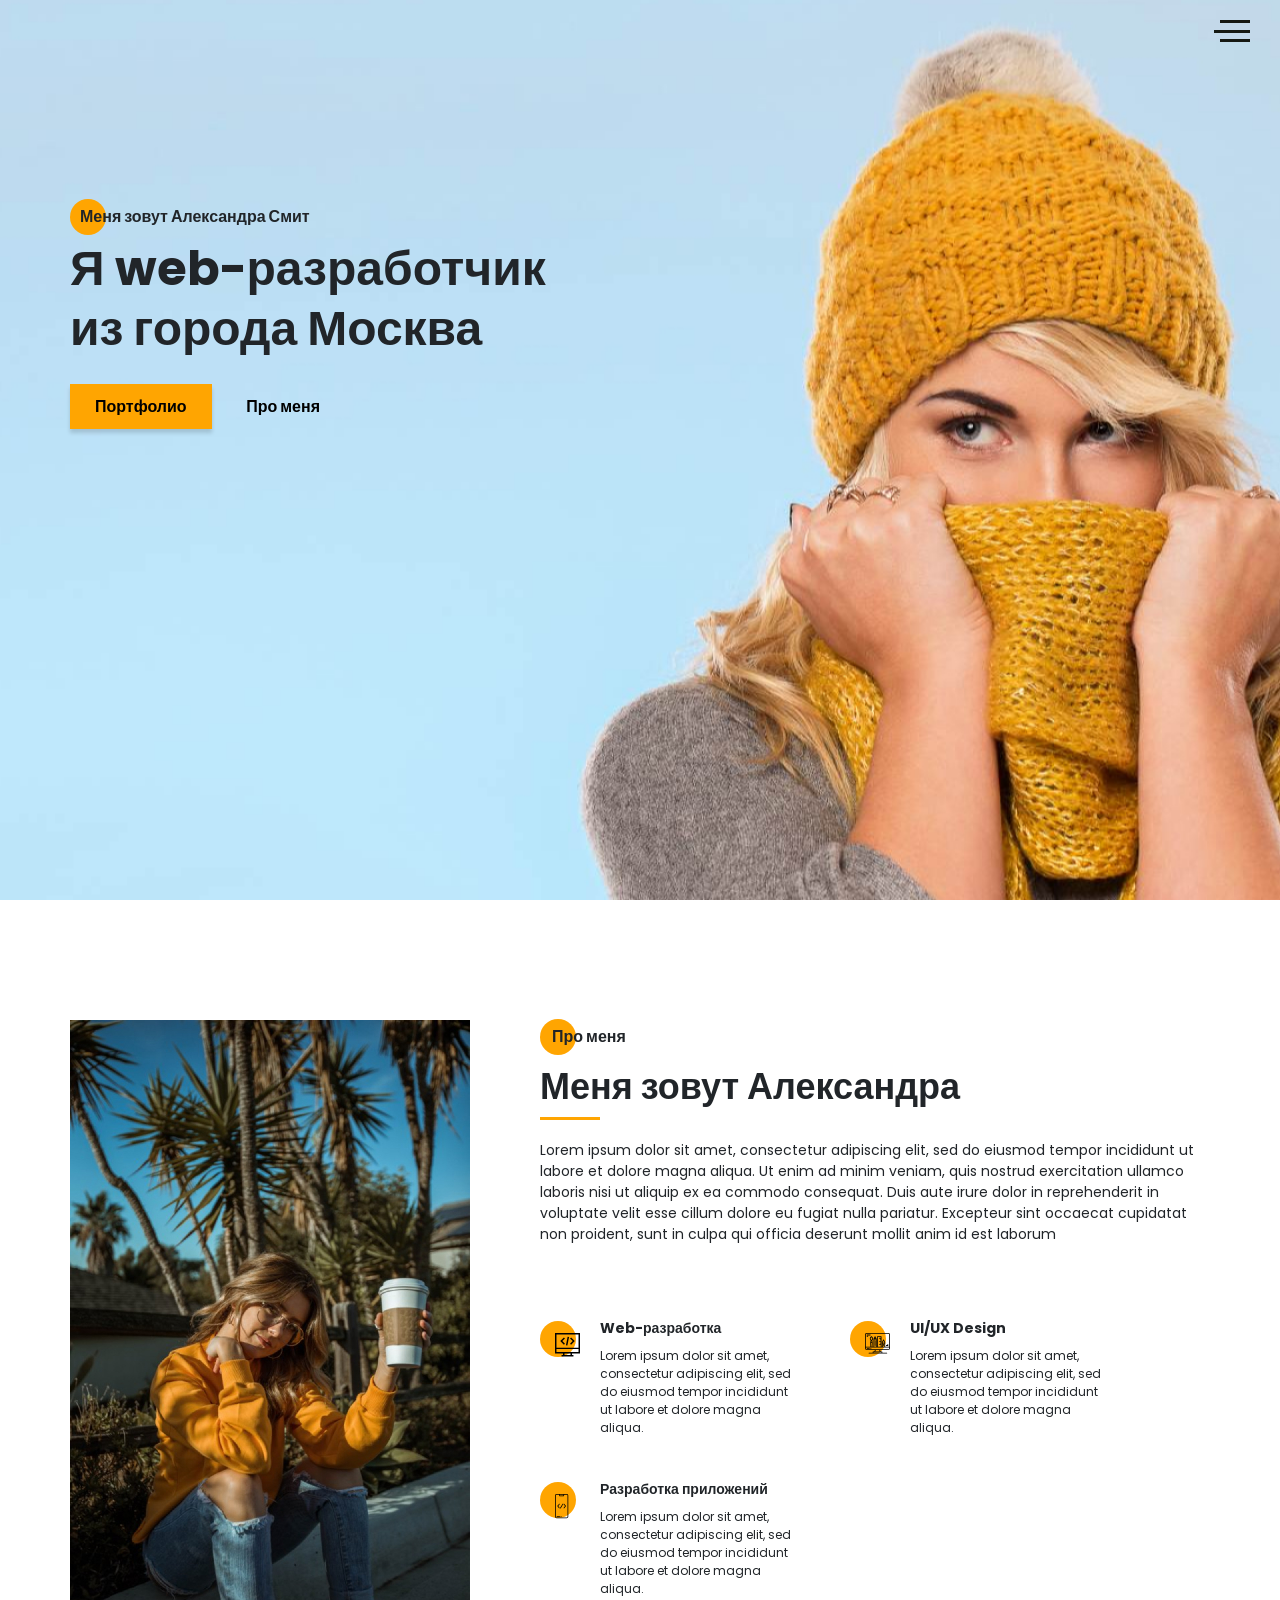
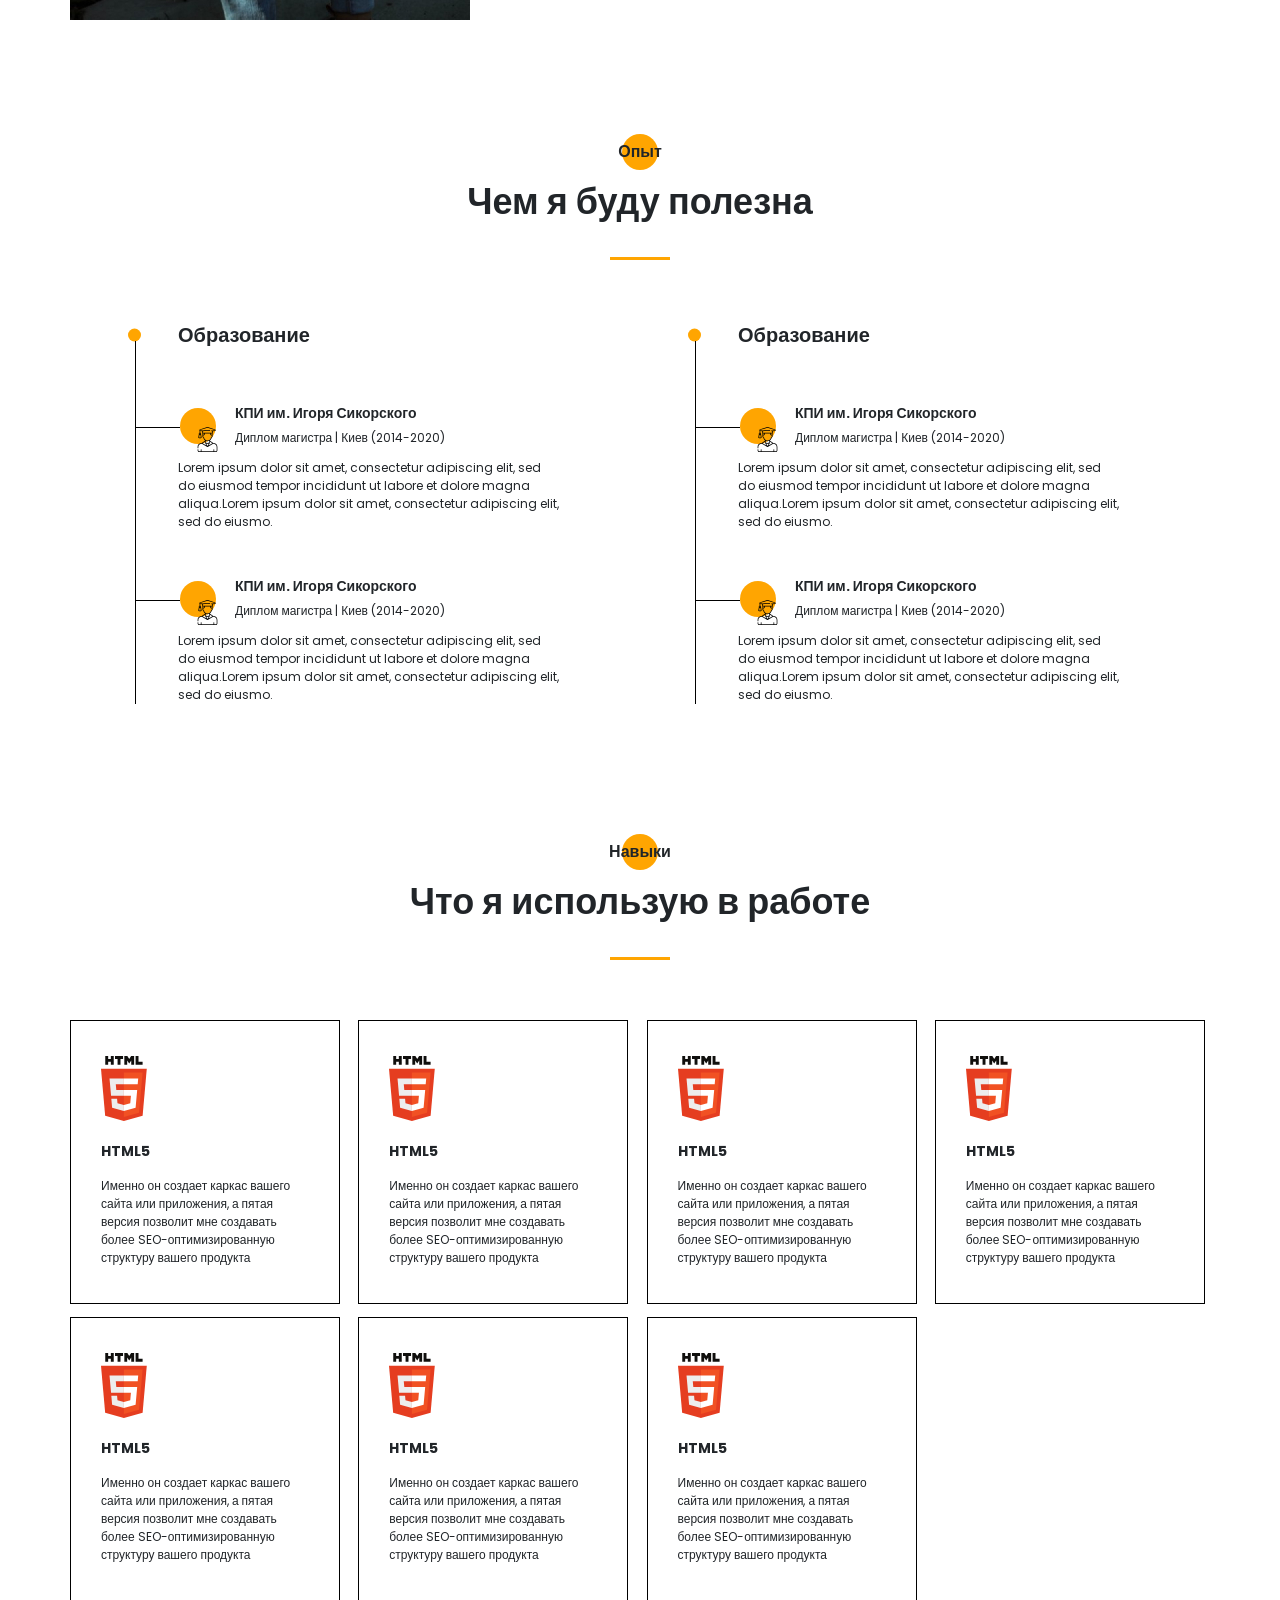
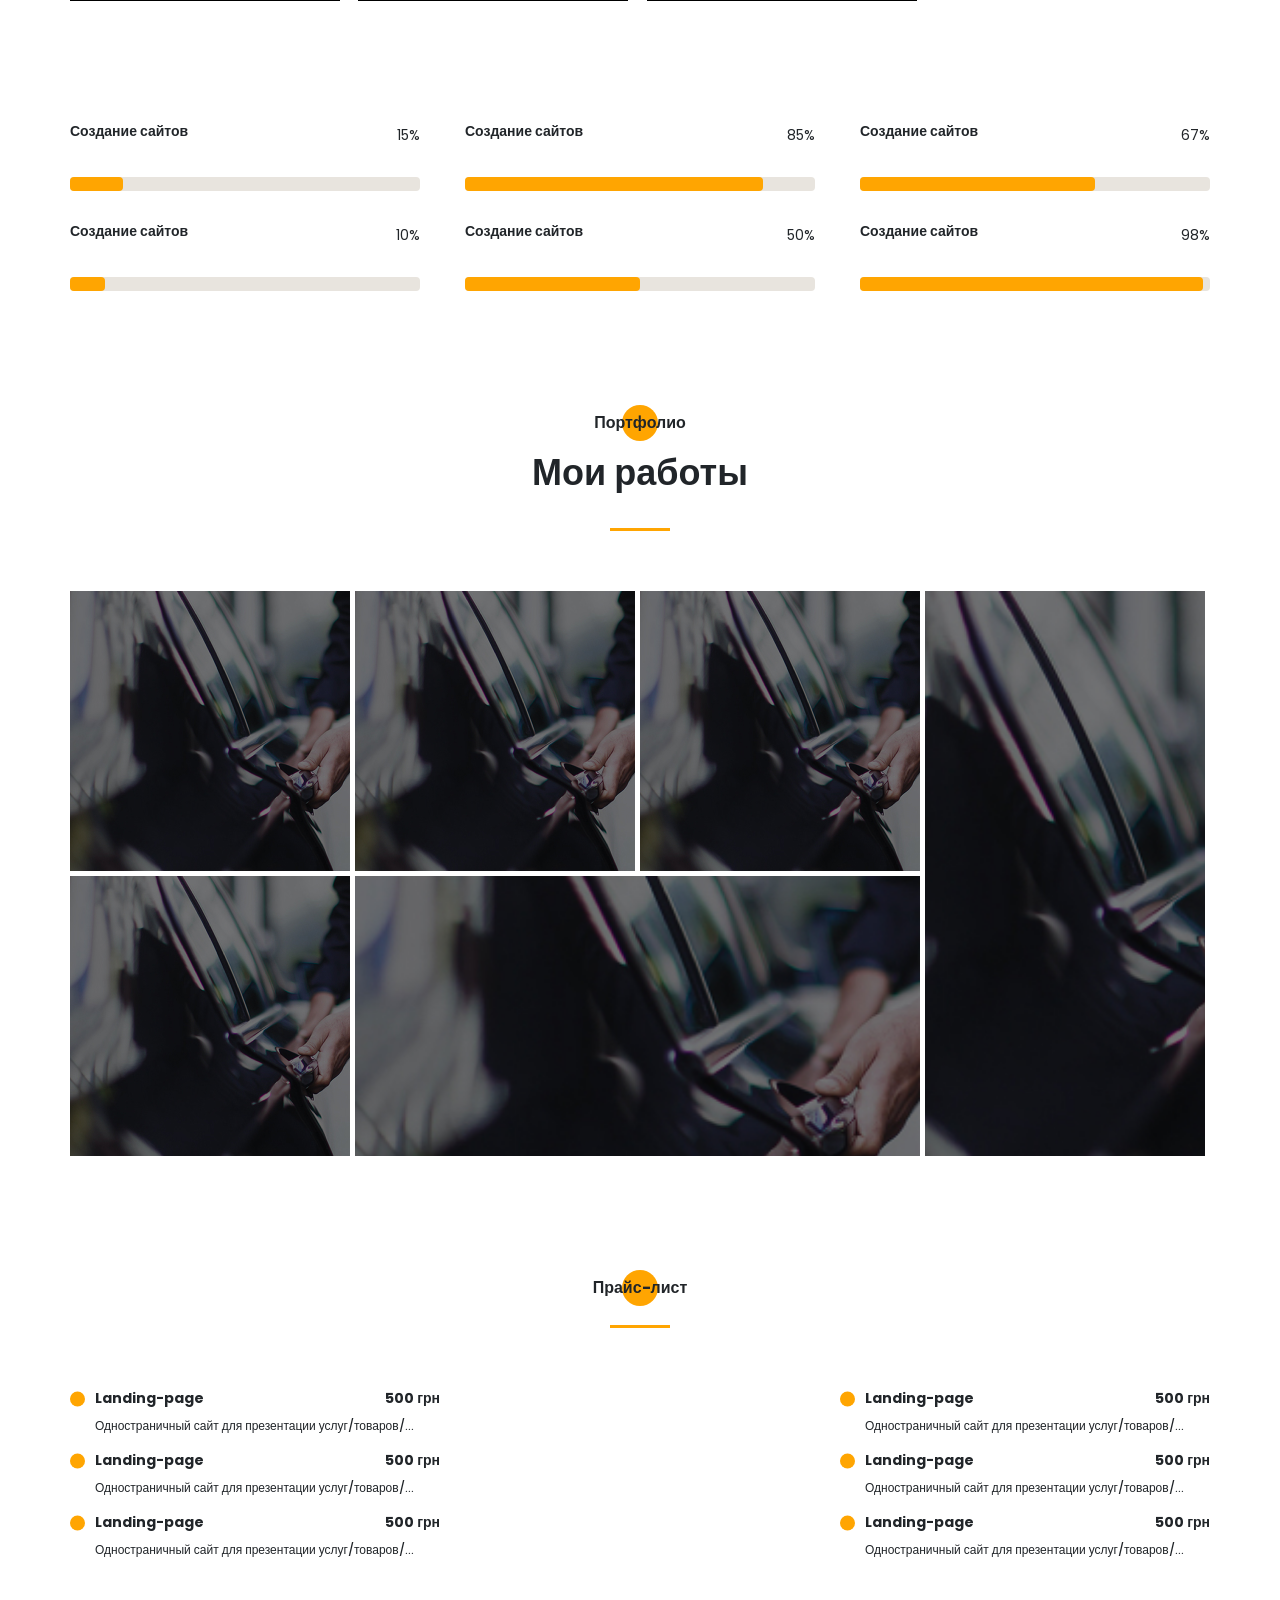
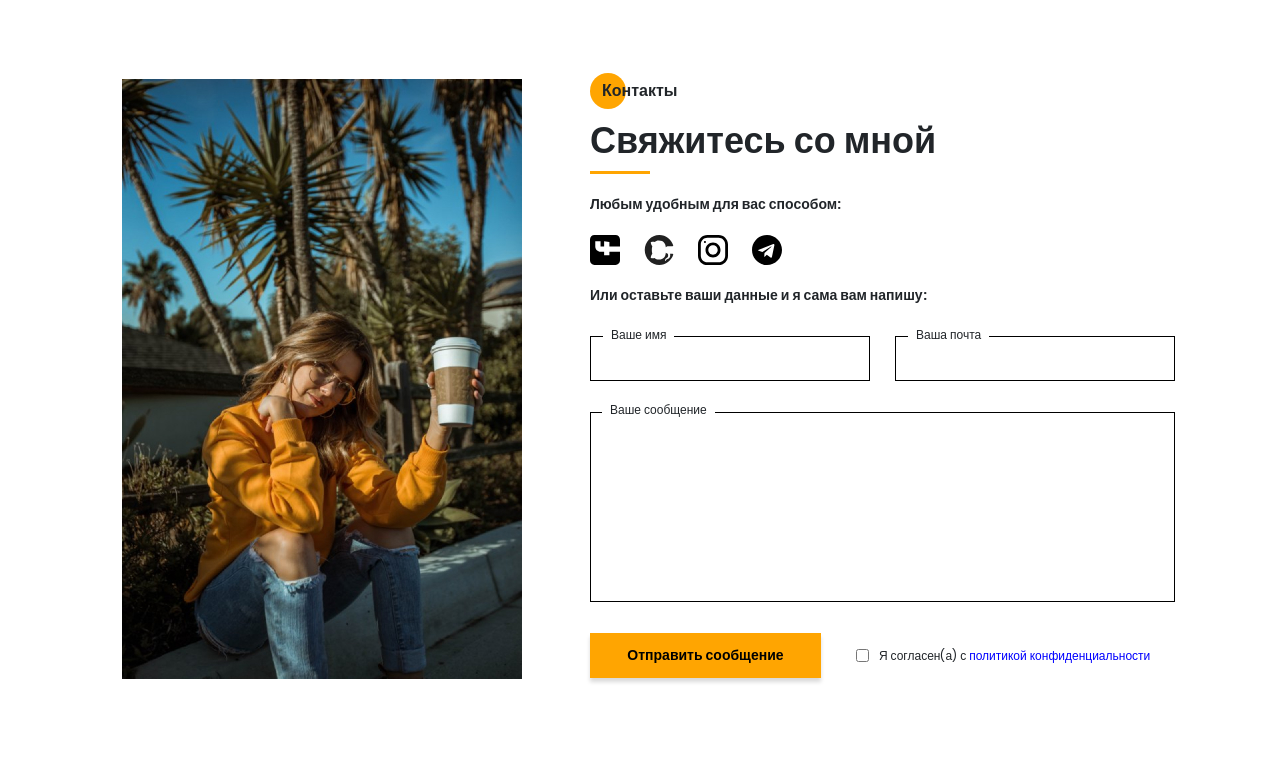
<file: src/index.html>
<!DOCTYPE html>
<html lang="ru">

<head>
  <meta charset="UTF-8">
  <meta name="viewport" content="width=device-width, initial-scale=1.0">
  <meta http-equiv="X-UA-Compatible" content="ie=edge">
  <title>Portfolio</title>
  <meta name="title" content="Мое портфолио">
  <meta name="description" content="Здесь вы сможете ознакомиться с моими работами и узнать больше обо мне">

  <!-- Open Graph / Facebook -->
  <meta property="og:type" content="website">
  <meta property="og:url" content="https://metatags.io/">
  <meta property="og:title" content="Мое портфолио">
  <meta property="og:description" content="Здесь вы сможете ознакомиться с моими работами и узнать больше обо мне">
  <meta property="og:image"
    content="https://metatags.io/assets/meta-tags-16a33a6a8531e519cc0936fbba0ad904e52d35f34a46c97a2c9f6f7dd7d336f2.png">

  <!-- Twitter -->
  <meta property="twitter:card" content="summary_large_image">
  <meta property="twitter:url" content="https://metatags.io/">
  <meta property="twitter:title" content="Мое портфолио">
  <meta property="twitter:description" content="Здесь вы сможете ознакомиться с моими работами и узнать больше обо мне">
  <meta property="twitter:image"
    content="https://metatags.io/assets/meta-tags-16a33a6a8531e519cc0936fbba0ad904e52d35f34a46c97a2c9f6f7dd7d336f2.png">

  <!-- Favicon  -->
  <link rel="apple-touch-icon" sizes="57x57" href="icons/favicon//apple-icon-57x57.png">
  <link rel="apple-touch-icon" sizes="60x60" href="icons/favicon//apple-icon-60x60.png">
  <link rel="apple-touch-icon" sizes="72x72" href="icons/favicon//apple-icon-72x72.png">
  <link rel="apple-touch-icon" sizes="76x76" href="icons/favicon//apple-icon-76x76.png">
  <link rel="apple-touch-icon" sizes="114x114" href="icons/favicon//apple-icon-114x114.png">
  <link rel="apple-touch-icon" sizes="120x120" href="icons/favicon//apple-icon-120x120.png">
  <link rel="apple-touch-icon" sizes="144x144" href="icons/favicon//apple-icon-144x144.png">
  <link rel="apple-touch-icon" sizes="152x152" href="icons/favicon//apple-icon-152x152.png">
  <link rel="apple-touch-icon" sizes="180x180" href="icons/favicon//apple-icon-180x180.png">
  <link rel="icon" type="image/png" sizes="192x192" href="icons/favicon//android-icon-192x192.png">
  <link rel="icon" type="image/png" sizes="32x32" href="icons/favicon//favicon-32x32.png">
  <link rel="icon" type="image/png" sizes="96x96" href="icons/favicon//favicon-96x96.png">
  <link rel="icon" type="image/png" sizes="16x16" href="icons/favicon//favicon-16x16.png">
  <link rel="manifest" href="icons/favicon//manifest.json">
  <meta name="msapplication-TileColor" content="#ffffff">
  <meta name="msapplication-TileImage" content="icons/favicon//ms-icon-144x144.png">
  <meta name="theme-color" content="#ffffff">

  <link rel="stylesheet" href="css/style.min.css">
</head>

<body>
  <!-- sidepanel -->
  <aside class="sidepanel">
    <a href="#!" class="sidepanel__link">
      <img src="./icons/social/facebook.svg" alt="facebook">
    </a>
    <a href="#!" class="sidepanel__link">
      <img src="./icons/social/instagram.svg" alt="instagram">
      </a>
    <a href="#!" class="sidepanel__link">
      <img src="icons/social/github.svg" alt="github">
    </a>
    <div class="sidepanel__divider"></div>
    <div class="sidepanel__text"><span>Социальные сети</span></div>
  </aside>
  <!-- ./sidepanel -->
  <!-- menu -->
  <div class="menu">
    <div class="menu__block">
      <div class="menu__close">
        <svg width="29" height="30" viewbox="0 0 29 30" fill="none" xmlns="http://www.w3.org/2000/svg">
          <path d="M17.1568 14.5231L28.4489 3.23075C29.1837 2.49623 29.1837 1.30861 28.4489 0.574085C27.7144 -0.160437 26.5267 -0.160437 25.7922 0.574085L14.4998 11.8665L3.20781 0.574085C2.47295 -0.160437 1.28567 -0.160437 0.551149 0.574085C-0.183716 1.30861 -0.183716 2.49623 0.551149 3.23075L11.8432 14.5231L0.551149 25.8155C-0.183716 26.55 -0.183716 27.7376 0.551149 28.4721C0.917206 28.8385 1.39852 29.0226 1.87948 29.0226C2.36045 29.0226 2.84141 28.8385 3.20781 28.4721L14.4998 17.1798L25.7922 28.4721C26.1586 28.8385 26.6396 29.0226 27.1205 29.0226C27.6015 29.0226 28.0825 28.8385 28.4489 28.4721C29.1837 27.7376 29.1837 26.55 28.4489 25.8155L17.1568 14.5231Z" fill="black"/>
        </svg>          
      </div>
      <nav>
        <ul class="menu__list">
          <li class="menu__link"><a href="#!">ПРО МЕНЯ</a></li>
          <li class="menu__link"><a href="#!">МОЙ ОПЫТ</a></li>
          <li class="menu__link"><a href="#!">МОИ НАВЫКИ</a></li>
          <li class="menu__link"><a href="#!">МОИ РАБОТЫ</a></li>
          <li class="menu__link"><a href="#!">ПРАЙС-ЛИСТ</a></li>
          <li class="menu__link"><a href="#!">КОНТАКТЫ</a></li>
        </ul>
      </nav>
      <div class="menu__social">
        <a href="#">
          <svg width="20" height="19" viewbox="0 0 20 19" fill="none" xmlns="http://www.w3.org/2000/svg">
            <path d="M10 0C4.475 0 0 4.36167 0 9.74107C0 14.0457 2.865 17.6962 6.8375 18.9832C7.3375 19.0749 7.52083 18.7734 7.52083 18.5148C7.52083 18.2835 7.5125 17.6706 7.50833 16.8585C4.72667 17.4459 4.14 15.5517 4.14 15.5517C3.685 14.4274 3.0275 14.1267 3.0275 14.1267C2.12167 13.5228 3.0975 13.5352 3.0975 13.5352C4.10167 13.603 4.62917 14.5389 4.62917 14.5389C5.52083 16.0283 6.97 15.5979 7.54167 15.3493C7.63167 14.719 7.88917 14.2903 8.175 14.0466C5.95417 13.8029 3.62 12.9652 3.62 9.23304C3.62 8.16988 4.0075 7.30085 4.64917 6.61934C4.53667 6.37317 4.19917 5.3827 4.73667 4.04116C4.73667 4.04116 5.57417 3.78012 7.48667 5.03988C8.28667 4.82345 9.13667 4.71606 9.98667 4.7111C10.8367 4.71606 11.6867 4.82345 12.4867 5.03988C14.3867 3.78012 15.2242 4.04116 15.2242 4.04116C15.7617 5.3827 15.4242 6.37317 15.3242 6.61934C15.9617 7.30085 16.3492 8.16988 16.3492 9.23304C16.3492 12.9752 14.0117 13.7987 11.7867 14.0383C12.1367 14.3307 12.4617 14.928 12.4617 15.8408C12.4617 17.1444 12.4492 18.1918 12.4492 18.5082C12.4492 18.7635 12.6242 19.0683 13.1367 18.9708C17.1375 17.692 20 14.0391 20 9.74107C20 4.36167 15.5225 0 10 0Z" fill="#212121"/>
          </svg>          
        </a>
        <a href="#">
          <svg width="20" height="20" viewbox="0 0 20 20" fill="none" xmlns="http://www.w3.org/2000/svg">
            <path d="M13.7495 0L6.24951 0C2.79826 0 -0.000488281 2.79875 -0.000488281 6.25L-0.000488281 13.75C-0.000488281 17.2013 2.79826 20 6.24951 20L13.7495 20C17.2008 20 19.9995 17.2013 19.9995 13.75L19.9995 6.25C19.9995 2.79875 17.2008 0 13.7495 0ZM18.1245 13.75C18.1245 16.1625 16.162 18.125 13.7495 18.125L6.24951 18.125C3.83701 18.125 1.87451 16.1625 1.87451 13.75L1.87451 6.25C1.87451 3.8375 3.83701 1.875 6.24951 1.875L13.7495 1.875C16.162 1.875 18.1245 3.8375 18.1245 6.25L18.1245 13.75Z" fill="black"/>
            <path d="M9.99951 5C7.23826 5 4.99951 7.23875 4.99951 10C4.99951 12.7613 7.23826 15 9.99951 15C12.7608 15 14.9995 12.7613 14.9995 10C14.9995 7.23875 12.7608 5 9.99951 5ZM9.99951 13.125C8.27701 13.125 6.87451 11.7225 6.87451 10C6.87451 8.27625 8.27701 6.875 9.99951 6.875C11.722 6.875 13.1245 8.27625 13.1245 10C13.1245 11.7225 11.722 13.125 9.99951 13.125Z" fill="black"/>
            <path d="M15.3745 5.29123C15.7425 5.29123 16.0408 4.99295 16.0408 4.62499C16.0408 4.25703 15.7425 3.95874 15.3745 3.95874C15.0065 3.95874 14.7083 4.25703 14.7083 4.62499C14.7083 4.99295 15.0065 5.29123 15.3745 5.29123Z" fill="black"/>
          </svg>        
        </a>
        <a href="#">
          <svg width="20" height="20" viewbox="0 0 20 20" fill="none" xmlns="http://www.w3.org/2000/svg">
            <path d="M17.0698 0L2.9292 0C1.3139 0 -0.000488281 1.31439 -0.000488281 2.92969L-0.000488281 17.0703C-0.000488281 18.6856 1.3139 20 2.9292 20L8.82764 20L8.82764 12.9297L6.48389 12.9297L6.48389 9.41406L8.82764 9.41406L8.82764 7.03125C8.82764 5.09262 10.4046 3.51563 12.3433 3.51563L15.8979 3.51563L15.8979 7.03125L12.3433 7.03125L12.3433 9.41406L15.8979 9.41406L15.312 12.9297L12.3433 12.9297L12.3433 20L17.0698 20C18.6851 20 19.9995 18.6856 19.9995 17.0703L19.9995 2.92969C19.9995 1.31439 18.6851 0 17.0698 0Z" fill="black"/>
          </svg>            
        </a>
      </div>
    </div> 
    <div class="menu__overlay"></div> 
  </div>
  <!-- ./menu -->
  <!-- promo -->
  <section class="promo">
    <!-- hamburger -->
    <div class="hamburger">
      <span></span>
      <span class="long"></span>
      <span></span>  
    </div>
    <!-- ./hamburger -->
    <div class="container">
      <div class="title title--fz16 promo__subtitle">Меня зовут Александра Смит</div>
      <h1 class="title title--fz48 promo__title">Я web-разработчик
        из города Москва</h1>
      <div class="promo__btns">
        <a href="#!" class="promo__link btn">Портфолио</a>
        <a href="#!" class="promo__link">Про меня</a>
      </div>
    </div>
  </section>
  <!-- ./promo -->
  <!-- about -->
  <section class="about">
    <div class="container">
      <div class="about__wrapper">
        <img src="./img/main_photo.jpg" alt="photo" class="about__photo">
        <div class="about__description">
          <h2 class="title title--fz16 about__title">Про меня</h2>
          <div class="title title--fz36 about__subtitle">Меня зовут Александра</div>
          <div class="divider"></div>
          <p class="about__text">Lorem ipsum dolor sit amet, consectetur adipiscing elit, sed do eiusmod tempor incididunt ut labore et dolore magna aliqua. Ut enim ad minim veniam, quis nostrud exercitation ullamco laboris nisi ut aliquip ex ea commodo consequat. Duis aute irure dolor in reprehenderit in voluptate velit esse cillum dolore eu fugiat nulla pariatur. Excepteur sint occaecat cupidatat non proident, sunt in culpa qui officia deserunt mollit anim id est laborum</p>
        </div>
        <div class="about__skills">
          <div class="about__skills-item">
            <div class="about__skills-circle">
              <img src="./icons/about_me/web_development.svg" alt="Web-разработка">
            </div>
            <div>
              <h3 class="title title--fz14">Web-разработка</h3>
              <p class="about__skills-text">Lorem ipsum dolor sit amet, consectetur adipiscing elit, sed do eiusmod tempor incididunt ut labore et dolore magna aliqua.</p>
            </div>
          </div>
          <div class="about__skills-item">
            <div class="about__skills-circle">
              <img src="./icons/about_me/design.svg" alt="UI/UX Design">
            </div>
            <div>
              <h3 class="title title--fz14">UI/UX Design</h3>
              <p class="about__skills-text">Lorem ipsum dolor sit amet, consectetur adipiscing elit, sed do eiusmod tempor incididunt ut labore et dolore magna aliqua.</p>
            </div>
          </div>
          <div class="about__skills-item">
            <div class="about__skills-circle">
              <img src="./icons/about_me/mobile_dev.svg" alt="Разработка приложений">
            </div>
            <div>
              <h3 class="title title--fz14">Разработка приложений</h3>
              <p class="about__skills-text">Lorem ipsum dolor sit amet, consectetur adipiscing elit, sed do eiusmod tempor incididunt ut labore et dolore magna aliqua.</p>
            </div>
          </div>
        </div>
      </div>
    </div>   
  </section>
  <!-- ./about -->
  <!-- resume -->
  <section class="resume">
    <div class="container">
      <h2 class="title title--fz16 resume__title">Опыт</h2>
      <div class="title title--fz36 resume__subtitle">Чем я буду полезна</div>
      <div class="divider"></div>
    <div class="resume__wrapper">
      <div class="resume__column">
        <h3 class="title title--fz20 resume__column-title">Образование</h3>
        <ul>
          <li>
            <div class="resume__item">
              <div class="resume__item-head">
                <div class="resume__item-icon">
                  <img src="./icons/experience/university.svg" alt="university">
                </div>
                <h4 class="title title--fz14">КПИ им. Игоря Сикорского</h4>
                <div class="resume__item-location">Диплом магистра | Киев (2014-2020)</div>
              </div> 
              <div class="resume__item-body">Lorem ipsum dolor sit amet, consectetur adipiscing elit, sed do eiusmod tempor incididunt ut labore et dolore magna aliqua.Lorem ipsum dolor sit amet, consectetur adipiscing elit, sed do eiusmo. </div>
            </div>
          </li>
          <li>
            <div class="resume__item">
              <div class="resume__item-head">
                <div class="resume__item-icon">
                  <img src="./icons/experience/university.svg" alt="university">
                </div>
                <h4 class="title title--fz14">КПИ им. Игоря Сикорского</h4>
                <div class="resume__item-location">Диплом магистра | Киев (2014-2020)</div>
              </div> 
              <div class="resume__item-body">Lorem ipsum dolor sit amet, consectetur adipiscing elit, sed do eiusmod tempor incididunt ut labore et dolore magna aliqua.Lorem ipsum dolor sit amet, consectetur adipiscing elit, sed do eiusmo. </div>
            </div>
          </li>
        </ul>
      </div>
      <div class="resume__column">
        <h3 class="title title--fz20 resume__column-title">Образование</h3>
        <ul>
          <li>
            <div class="resume__item">
              <div class="resume__item-head">
                <div class="resume__item-icon">
                  <img src="./icons/experience/university.svg" alt="university">
                </div>
                <h4 class="title title--fz14">КПИ им. Игоря Сикорского</h4>
                <div class="resume__item-location">Диплом магистра | Киев (2014-2020)</div>
              </div> 
              <div class="resume__item-body">Lorem ipsum dolor sit amet, consectetur adipiscing elit, sed do eiusmod tempor incididunt ut labore et dolore magna aliqua.Lorem ipsum dolor sit amet, consectetur adipiscing elit, sed do eiusmo. </div>
            </div>
          </li>
          <li>
            <div class="resume__item">
              <div class="resume__item-head">
                <div class="resume__item-icon">
                  <img src="./icons/experience/university.svg" alt="university">
                </div>
                <h4 class="title title--fz14">КПИ им. Игоря Сикорского</h4>
                <div class="resume__item-location">Диплом магистра | Киев (2014-2020)</div>
              </div> 
              <div class="resume__item-body">Lorem ipsum dolor sit amet, consectetur adipiscing elit, sed do eiusmod tempor incididunt ut labore et dolore magna aliqua.Lorem ipsum dolor sit amet, consectetur adipiscing elit, sed do eiusmo. </div>
            </div>
          </li>
        </ul>
      </div>
    </div>
    </div>
  </section>
  <!-- ./resume -->
  <!-- skill -->
  <section class="skill">
    <div class="container">
      <h2 class="title title--fz16 skill__title">Навыки</h2>
      <div class="title title--fz36 skill__subtitle">Что я использую в работе</div>
      <div class="divider"></div>
      <!-- skill__items -->
      <div class="skill__items">
        <div class="skill-item">
          <div class="skill-item__img">
            <img src="./icons/skills/html5.svg" alt="html5">
          </div>
          <h4 class="title title-fz14 skill-item__title">HTML5</h4>
          <p class="skill-item__text">Именно он создает каркас вашего сайта или приложения, а пятая версия позволит мне создавать более SEO-оптимизированную структуру вашего продукта</p>
        </div>
        <div class="skill-item">
          <div class="skill-item__img">
            <img src="./icons/skills/html5.svg" alt="html5">
          </div>
          <h4 class="title title-fz14 skill-item__title">HTML5</h4>
          <p class="skill-item__text">Именно он создает каркас вашего сайта или приложения, а пятая версия позволит мне создавать более SEO-оптимизированную структуру вашего продукта</p>
        </div>
        <div class="skill-item">
          <div class="skill-item__img">
            <img src="./icons/skills/html5.svg" alt="html5">
          </div>
          <h4 class="title title-fz14 skill-item__title">HTML5</h4>
          <p class="skill-item__text">Именно он создает каркас вашего сайта или приложения, а пятая версия позволит мне создавать более SEO-оптимизированную структуру вашего продукта</p>
        </div>
        <div class="skill-item">
          <div class="skill-item__img">
            <img src="./icons/skills/html5.svg" alt="html5">
          </div>
          <h4 class="title title-fz14 skill-item__title">HTML5</h4>
          <p class="skill-item__text">Именно он создает каркас вашего сайта или приложения, а пятая версия позволит мне создавать более SEO-оптимизированную структуру вашего продукта</p>
        </div>
        <div class="skill-item">
          <div class="skill-item__img">
            <img src="./icons/skills/html5.svg" alt="html5">
          </div>
          <h4 class="title title-fz14 skill-item__title">HTML5</h4>
          <p class="skill-item__text">Именно он создает каркас вашего сайта или приложения, а пятая версия позволит мне создавать более SEO-оптимизированную структуру вашего продукта</p>
        </div>
        <div class="skill-item">
          <div class="skill-item__img">
            <img src="./icons/skills/html5.svg" alt="html5">
          </div>
          <h4 class="title title-fz14 skill-item__title">HTML5</h4>
          <p class="skill-item__text">Именно он создает каркас вашего сайта или приложения, а пятая версия позволит мне создавать более SEO-оптимизированную структуру вашего продукта</p>
        </div>
        <div class="skill-item">
          <div class="skill-item__img">
            <img src="./icons/skills/html5.svg" alt="html5">
          </div>
          <h4 class="title title-fz14 skill-item__title">HTML5</h4>
          <p class="skill-item__text">Именно он создает каркас вашего сайта или приложения, а пятая версия позволит мне создавать более SEO-оптимизированную структуру вашего продукта</p>
        </div>
      </div>
      <!-- ./skill__items -->
      <!-- skill__experiences -->
      <div class="skill__experiences">
        <div class="experience-item">
          <div class="experience-item__top">
            <h2 class="title title--fz14 experience-item__title">Создание сайтов</h2> 
            <div class="experience-item__percent">15%</div> 
          </div> 
          <div class="experience-item__divider">
            <span></span>
          </div> 
        </div>
        <div class="experience-item">
          <div class="experience-item__top">
            <h2 class="title title--fz14 experience-item__title">Создание сайтов</h2> 
            <div class="experience-item__percent">85%</div> 
          </div>  
          <div class="experience-item__divider">
            <span></span>
          </div> 
        </div>
        <div class="experience-item">
          <div class="experience-item__top">
            <h2 class="title title--fz14 experience-item__title">Создание сайтов</h2> 
            <div class="experience-item__percent">67%</div> 
          </div>  
          <div class="experience-item__divider">
            <span></span>
          </div> 
        </div>
        <div class="experience-item">
          <div class="experience-item__top">
            <h2 class="title title--fz14 experience-item__title">Создание сайтов</h2> 
            <div class="experience-item__percent">10%</div> 
          </div>  
          <div class="experience-item__divider">
            <span></span>
          </div> 
        </div>
        <div class="experience-item">
          <div class="experience-item__top">
            <h2 class="title title--fz14 experience-item__title">Создание сайтов</h2> 
            <div class="experience-item__percent">50%</div> 
          </div>  
          <div class="experience-item__divider">
            <span></span>
          </div> 
        </div>
        <div class="experience-item">
          <div class="experience-item__top">
            <h2 class="title title--fz14 experience-item__title">Создание сайтов</h2> 
            <div class="experience-item__percent">98%</div> 
          </div>  
          <div class="experience-item__divider">
            <span></span>
          </div> 
        </div>
      </div>
      <!-- ./skill__experiences -->
    </div>
  </section>
  <!-- ./skill -->
  <!-- portfolio -->
  <section class="portfolio">
    <div class="container">
      <h2 class="title title--fz16 portfolio__title">Портфолио</h2>
      <div class="title title--fz36 portfolio__subtitle">Мои работы</div>
      <div class="divider"></div>
      <div class="portfolio__wrapper">
        <a href="#!" class="portfolio__item">
          <img src="./img/works/uber.jpg" alt="uber">
        </a>
        <a href="#!" class="portfolio__item">
          <img src="./img/works/uber.jpg" alt="uber">
        </a>
        <a href="#!" class="portfolio__item">
          <img src="./img/works/uber.jpg" alt="uber">
        </a>
        <a href="#!" class="portfolio__item vertical">
          <img src="./img/works/uber.jpg" alt="uber">
        </a>
        <a href="#!" class="portfolio__item">
          <img src="./img/works/uber.jpg" alt="uber">
        </a>
        <a href="#!" class="portfolio__item horizontal">
          <img src="./img/works/uber.jpg" alt="uber">
        </a>
      </div>
    </div>
  </section>
  <!-- ./portfolio -->
  <!-- price -->
  <section class="price">
    <div class="container">
      <h2 class="title title--fz16 price__title">Прайс-лист</h2>
      <div class="divider"></div>
      <div class="price__wrapper">
        <div class="price__item">
          <div class="price__description">
            <h2 class="title title--fz14">Landing-page</h2>
            <div class="price__value">500 грн</div>
          </div>
          <div class="price__text">Одностраничный сайт для презентации услуг/товаров/...</div>
        </div>
        <div class="price__item">
          <div class="price__description">
            <h2 class="title title--fz14">Landing-page</h2>
            <div class="price__value">500 грн</div>
          </div>
          <div class="price__text">Одностраничный сайт для презентации услуг/товаров/...</div>
        </div>
        <div class="price__item">
          <div class="price__description">
            <h2 class="title title--fz14">Landing-page</h2>
            <div class="price__value">500 грн</div>
          </div>
          <div class="price__text">Одностраничный сайт для презентации услуг/товаров/...</div>
        </div>
        <div class="price__item">
          <div class="price__description">
            <h2 class="title title--fz14">Landing-page</h2>
            <div class="price__value">500 грн</div>
          </div>
          <div class="price__text">Одностраничный сайт для презентации услуг/товаров/...</div>
        </div>
        <div class="price__item">
          <div class="price__description">
            <h2 class="title title--fz14">Landing-page</h2>
            <div class="price__value">500 грн</div>
          </div>
          <div class="price__text">Одностраничный сайт для презентации услуг/товаров/...</div>
        </div>
        <div class="price__item">
          <div class="price__description">
            <h2 class="title title--fz14">Landing-page</h2>
            <div class="price__value">500 грн</div>
          </div>
          <div class="price__text">Одностраничный сайт для презентации услуг/товаров/...</div>
        </div>
      </div>
    </div>
  </section>
  <!-- ./price -->
  <!-- contacts -->
  <section class="contacts">
    <div class="container">
      <div class="contacts__wrapper">
        <div class="contacts__photo">
          <img src="./img/main_photo.jpg" alt="photo">
        </div>
        <div class="contacts__description">
          <h2 class="title title--fz16 contacts__title">Контакты</h2>
          <div class="title title--fz36 contacts__subtitle">Свяжитесь со мной</div>
          <div class="divider"></div>
          <div class="title title--fz14 contacts__text">Любым удобным для вас способом:</div>
          <div class="contacts__socials">
            <a href="#!" class="contacts__link">
              <img src="./icons/social/facebook.svg" alt="facebook">
            </a>
            <a href="#!" class="contacts__link">
              <img src="./icons/social/github.svg" alt="github">
            </a>
            <a href="#!" class="contacts__link">
              <img src="./icons/social/instagram.svg" alt="instagram">
            </a>
            <a href="#!" class="contacts__link">
              <img src="./icons/social/telegram.svg" alt="telegram">
            </a>
          </div>
          <div class="title title--fz14 contacts__text">Или оставьте ваши данные и я сама вам напишу:</div>
          <form action="#" class="contacts__form">
            <div class="contacts__input">
              <input required name="name" id="name" type="text">
              <label for="name">Ваше имя</label>
            </div>  
            <div class="contacts__input">
              <input required name="email" id="email" type="email">
              <label for="email">Ваша почта</label>
            </div>
            <div class="contacts__textarea">
              <textarea name="text" id="text"></textarea>
              <label for="text">Ваше сообщение</label>
            </div>
            <div class="contacts__triggers">
              <button class="btn contacts__btn">Отправить сообщение</button>
              <div class="contacts__policy">
                <input required type="checkbox"> 
                <span>Я согласен(а) с <a href="./policy.html">политикой конфиденциальности</a></span>   
              </div>
            </div>
          </form>
        </div>
      </div>
    </div>
  </section>
  <!-- ./contacts -->
  <script src="js/script.js"></script>
</body>
</html>
</file>
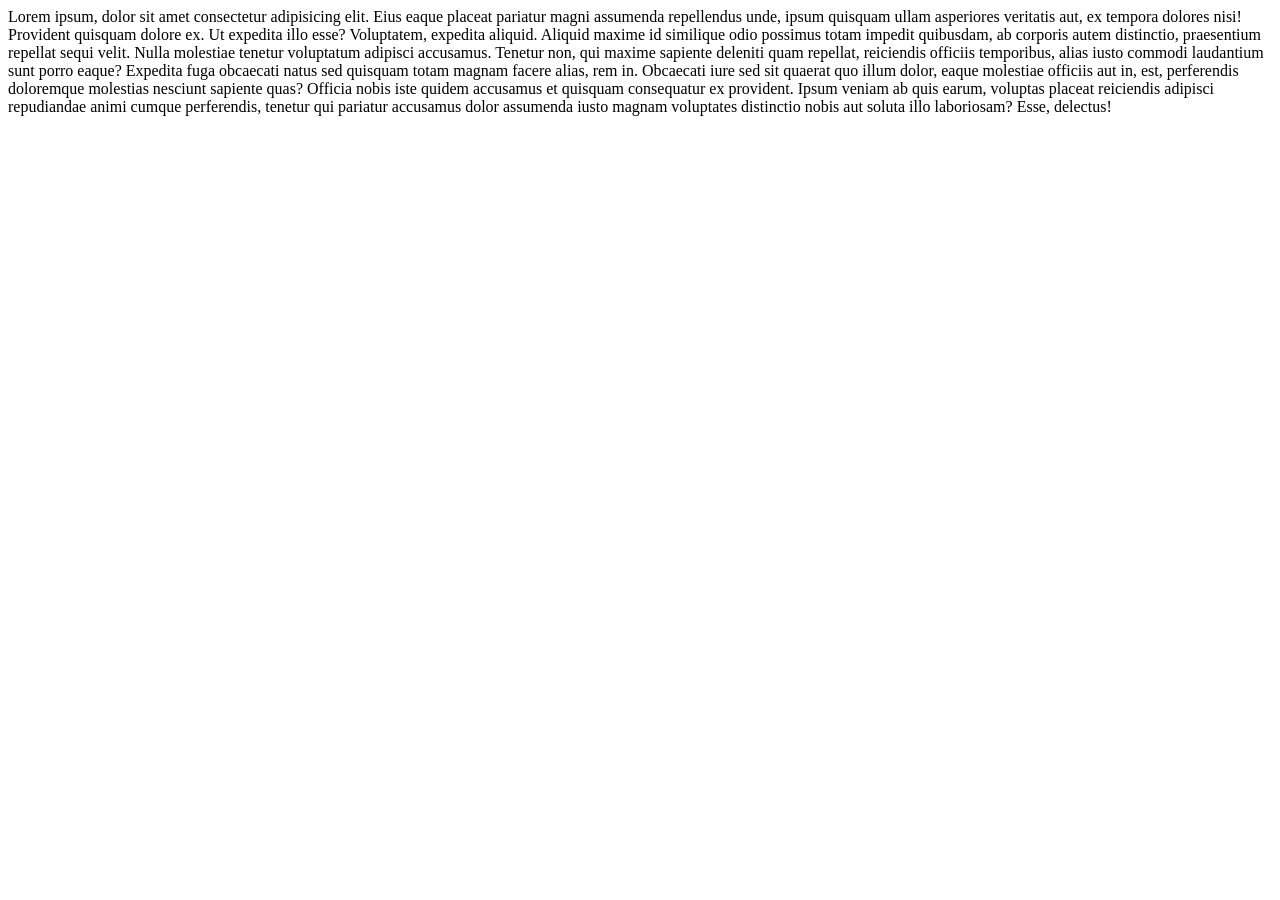
<file: src/policy.html>
<!DOCTYPE html>
<html lang="en">
<head>
  <meta charset="UTF-8">
  <meta http-equiv="X-UA-Compatible" content="IE=edge">
  <meta name="viewport" content="width=device-width, initial-scale=1.0">
  <title>Policy</title>
</head>
<body>
  Lorem ipsum, dolor sit amet consectetur adipisicing elit. Eius eaque placeat pariatur magni assumenda repellendus unde, ipsum quisquam ullam asperiores veritatis aut, ex tempora dolores nisi! Provident quisquam dolore ex.
  Ut expedita illo esse? Voluptatem, expedita aliquid. Aliquid maxime id similique odio possimus totam impedit quibusdam, ab corporis autem distinctio, praesentium repellat sequi velit. Nulla molestiae tenetur voluptatum adipisci accusamus.
  Tenetur non, qui maxime sapiente deleniti quam repellat, reiciendis officiis temporibus, alias iusto commodi laudantium sunt porro eaque? Expedita fuga obcaecati natus sed quisquam totam magnam facere alias, rem in.
  Obcaecati iure sed sit quaerat quo illum dolor, eaque molestiae officiis aut in, est, perferendis doloremque molestias nesciunt sapiente quas? Officia nobis iste quidem accusamus et quisquam consequatur ex provident.
  Ipsum veniam ab quis earum, voluptas placeat reiciendis adipisci repudiandae animi cumque perferendis, tenetur qui pariatur accusamus dolor assumenda iusto magnam voluptates distinctio nobis aut soluta illo laboriosam? Esse, delectus! 
</body>
</html>
</file>
<file: src/css/style.min.css>
/*!
 * Bootstrap Reboot v4.3.1 (https://getbootstrap.com/)
 * Copyright 2011-2019 The Bootstrap Authors
 * Copyright 2011-2019 Twitter, Inc.
 * Licensed under MIT (https://github.com/twbs/bootstrap/blob/master/LICENSE)
 * Forked from Normalize.css, licensed MIT (https://github.com/necolas/normalize.css/blob/master/LICENSE.md)
 */@import url(https://fonts.googleapis.com/css2?family=Poppins:wght@500;700&display=swap);*,::after,::before{box-sizing:border-box}html{font-family:sans-serif;line-height:1.15;-webkit-text-size-adjust:100%;-webkit-tap-highlight-color:rgba(0,0,0,0)}article,aside,figcaption,figure,footer,header,hgroup,main,nav,section{display:block}body{margin:0;font-family:-apple-system,BlinkMacSystemFont,"Segoe UI",Roboto,"Helvetica Neue",Arial,"Noto Sans",sans-serif,"Apple Color Emoji","Segoe UI Emoji","Segoe UI Symbol","Noto Color Emoji";font-size:1rem;font-weight:400;line-height:1.5;color:#212529;text-align:left;background-color:#fff}[tabindex="-1"]:focus{outline:0!important}hr{box-sizing:content-box;height:0;overflow:visible}h1,h2,h3,h4,h5,h6{margin-top:0;margin-bottom:.5rem}p{margin-top:0;margin-bottom:1rem}abbr[data-original-title],abbr[title]{text-decoration:underline;-webkit-text-decoration:underline dotted;text-decoration:underline dotted;cursor:help;border-bottom:0;-webkit-text-decoration-skip-ink:none;text-decoration-skip-ink:none}address{margin-bottom:1rem;font-style:normal;line-height:inherit}dl,ol,ul{margin-top:0;margin-bottom:1rem}ol ol,ol ul,ul ol,ul ul{margin-bottom:0}dt{font-weight:700}dd{margin-bottom:.5rem;margin-left:0}blockquote{margin:0 0 1rem}b,strong{font-weight:bolder}small{font-size:80%}sub,sup{position:relative;font-size:75%;line-height:0;vertical-align:baseline}sub{bottom:-.25em}sup{top:-.5em}a{color:#007bff;text-decoration:none;background-color:rgba(0,0,0,0)}a:hover{color:#0056b3;text-decoration:underline}a:not([href]):not([tabindex]){color:inherit;text-decoration:none}a:not([href]):not([tabindex]):focus,a:not([href]):not([tabindex]):hover{color:inherit;text-decoration:none}a:not([href]):not([tabindex]):focus{outline:0}code,kbd,pre,samp{font-family:SFMono-Regular,Menlo,Monaco,Consolas,"Liberation Mono","Courier New",monospace;font-size:1em}pre{margin-top:0;margin-bottom:1rem;overflow:auto}figure{margin:0 0 1rem}img{vertical-align:middle;border-style:none}svg{overflow:hidden;vertical-align:middle}table{border-collapse:collapse}caption{padding-top:.75rem;padding-bottom:.75rem;color:#6c757d;text-align:left;caption-side:bottom}th{text-align:inherit}label{display:inline-block;margin-bottom:.5rem}button{border-radius:0}button:focus{outline:1px dotted;outline:5px auto -webkit-focus-ring-color}button,input,optgroup,select,textarea{margin:0;font-family:inherit;font-size:inherit;line-height:inherit}button,input{overflow:visible}button,select{text-transform:none}select{word-wrap:normal}[type=button],[type=reset],[type=submit],button{-webkit-appearance:button}[type=button]:not(:disabled),[type=reset]:not(:disabled),[type=submit]:not(:disabled),button:not(:disabled){cursor:pointer}[type=button]::-moz-focus-inner,[type=reset]::-moz-focus-inner,[type=submit]::-moz-focus-inner,button::-moz-focus-inner{padding:0;border-style:none}input[type=checkbox],input[type=radio]{box-sizing:border-box;padding:0}input[type=date],input[type=datetime-local],input[type=month],input[type=time]{-webkit-appearance:listbox}textarea{overflow:auto;resize:vertical}fieldset{min-width:0;padding:0;margin:0;border:0}legend{display:block;width:100%;max-width:100%;padding:0;margin-bottom:.5rem;font-size:1.5rem;line-height:inherit;color:inherit;white-space:normal}progress{vertical-align:baseline}[type=number]::-webkit-inner-spin-button,[type=number]::-webkit-outer-spin-button{height:auto}[type=search]{outline-offset:-2px;-webkit-appearance:none}[type=search]::-webkit-search-decoration{-webkit-appearance:none}::-webkit-file-upload-button{font:inherit;-webkit-appearance:button}output{display:inline-block}summary{display:list-item;cursor:pointer}template{display:none}[hidden]{display:none!important}*,::after,::before{padding:0;margin:0;border:0;box-sizing:border-box}body,html{height:100%;line-height:1}a,a:visited{color:inherit;text-decoration:none}a:hover{color:inherit;text-decoration:none}a:active,a:focus{outline:0}aside,footer,header,main,nav,section{display:block}h1,h2,h3,h4,h5,h6,p{font-size:inherit;font-weight:inherit;line-height:inherit}p+p{margin-top:1em}ul{list-style:none}img,svg{vertical-align:top;max-width:100%;height:auto}button,input,select,textarea{font-family:inherit;font-size:inherit}input::-ms-clear{display:none}button,input[type=submit]{display:inline-block;box-shadow:none;background-color:rgba(0,0,0,0);background:0 0;cursor:pointer}button:active,button:focus,input:active,input:focus{outline:0}button::-moz-focus-inner{padding:0;border:0}label{cursor:pointer}legend{display:block}*{font-family:Poppins,sans-serif;margin:0;padding:0}.container{max-width:1170px;margin:0 auto;padding:0 15px}.divider{width:60px;height:3px;background-color:#ffa501;margin:25px auto 0 auto}.none{display:none}.promo{min-height:100vh;position:relative;background:url(../img/main_bg.jpg) center/cover no-repeat;padding-top:205px}.promo__subtitle{position:relative;padding-left:10px;z-index:2}.promo__subtitle::before{content:"";position:absolute;width:36px;height:36px;background:#ffa501;border-radius:50%;top:50%;transform:translateY(-50%);left:0;z-index:-1}.promo__title{max-width:535px;margin-top:10px}.promo__btns{margin-top:25px;display:flex;align-items:center;max-width:250px;justify-content:space-between}.promo__link{color:#000;font-weight:700}.title{font-weight:700;font-size:36px;line-height:60px}.title--fz14{font-size:14px;line-height:21px}.title--fz16{font-size:16px;line-height:24px}.title--fz20{font-size:20px;line-height:30px}.title--fz36{font-size:36px}.title--fz48{font-size:48px}.btn{height:45px;background-color:#ffa501;box-shadow:0 4px 4px rgba(0,0,0,.15);padding:12px 25px;display:flex;align-items:center;justify-content:center}.sidepanel{position:fixed;top:230px;left:50px;display:flex;flex-direction:column;justify-content:space-between;align-items:center;height:340px;z-index:3}.sidepanel__divider{width:2px;height:70px;background-color:#000}.sidepanel__text{height:150px;width:25px}.sidepanel__text span{display:block;transform:rotate(-90deg) translate(-40%,-400%);width:150px;font-weight:700}.hamburger{position:absolute;top:20px;right:30px;height:22px;display:flex;flex-direction:column;justify-content:space-between;align-items:flex-end;cursor:pointer}.hamburger.active{display:none}.hamburger span{display:block;width:30px;height:3px;background-color:#151812}.hamburger span.long{width:36px}.menu{position:fixed;top:0;left:-100%;width:100%;height:100vh;z-index:10;visibility:hidden;opacity:0;transition:all .6s}.menu.active{left:0;visibility:visible;opacity:1}.menu__block{width:345px;background-color:#ffa501;height:100%;padding-top:140px;padding-left:40px;position:relative;z-index:10;transition:all .6s}.menu__close{position:absolute;top:25px;right:25px;cursor:pointer}.menu__list{padding-left:35px}.menu__link{font-weight:700;font-size:24px;line-height:36px;color:#fff;margin-bottom:15px;position:relative}.menu__link::before{content:"";position:absolute;left:-35px;top:50%;transform:translateY(-50%);width:15px;height:15px;border:1px solid #000;border-radius:50%;transition:all .6s}.menu__link:hover::before{background-color:#fff}.menu__social{position:absolute;bottom:50px;width:90px;display:flex;align-items:center;justify-content:space-between;left:50%;transform:translateX(-50%)}.menu__overlay{position:fixed;top:0;left:0;width:100%;height:100%;background-color:#fff;opacity:.75}.about{padding-top:120px}.about__wrapper{display:grid;grid-template-columns:400px 1fr;grid-template-rows:minmax(245px,auto) minmax(255px,auto);grid-auto-rows:minmax(245px,auto);-moz-column-gap:70px;column-gap:70px;row-gap:40px}.about__wrapper img{-o-object-fit:cover;object-fit:cover}.about__photo{grid-row:1/3;height:100%;width:100%}.about__description{padding-top:5px}.about__description .divider{margin:0}.about__title{position:relative;padding-left:12px}.about__title::before{content:"";position:absolute;width:36px;height:36px;background:#ffa501;border-radius:50%;top:50%;transform:translateY(-50%);left:0;z-index:-1}.about__text{font-size:14px;line-height:21px;margin-top:20px}.about__skills{display:grid;grid-template:repeat(2,minmax(115px,auto))/repeat(2,260px);grid-auto-rows:1fr;row-gap:20px;-moz-column-gap:50px;column-gap:50px}.about__skills-item{display:grid;grid-template-columns:40px auto;-moz-column-gap:20px;column-gap:20px}.about__skills-circle{position:relative;padding:15px 0 0 15px}.about__skills-circle::before{content:"";position:absolute;width:36px;height:36px;background:#ffa501;border-radius:50%;top:50%;transform:translateY(-50%);left:0;z-index:-1}.about__skills-circle::before{top:15%}.about__skills-text{font-size:12px;line-height:18px;margin-top:6px}.resume{padding-top:120px}.resume__subtitle,.resume__title{text-align:center}.resume__title{position:relative}.resume__title::before{content:"";position:absolute;width:36px;height:36px;background:#ffa501;border-radius:50%;top:50%;transform:translateY(-50%);left:0;z-index:-1}.resume__title::before{top:-6px;left:50%;transform:translateX(-50%)}.resume__wrapper{padding:60px 65px 0 65px;display:grid;grid-template-columns:repeat(2,425px);-moz-column-gap:135px;column-gap:135px}.resume__column-title{position:relative;padding-left:43px}.resume__column-title::before{content:"";position:absolute;width:36px;height:36px;background:#ffa501;border-radius:50%;top:50%;transform:translateY(-50%);left:0;z-index:-1}.resume__column-title::before{width:13px;height:13px;left:-7px}.resume__column li{position:relative}.resume__column li::after{content:"";width:1px;height:calc(100% + 17px);position:absolute;top:-17px;left:0;background-color:#000}.resume__item{position:relative}.resume__item::before{content:"";height:1px;width:45px;position:absolute;top:69px;left:0;background-color:#000}.resume__item-head{position:relative;padding-left:100px;padding-top:45px}.resume__item-head h4{margin-bottom:0}.resume__item-icon{position:absolute;top:55px;left:45px}.resume__item-icon::before{content:"";position:absolute;width:36px;height:36px;background:#ffa501;border-radius:50%;top:50%;transform:translateY(-50%);left:0;z-index:-1}.resume__item-icon img{position:relative;left:17px;top:14px}.resume__item-location{font-size:12px;line-height:18px;margin-top:5px}.resume__item-body{padding-left:43px;padding-top:12px;font-size:12px;line-height:18px}.skill{padding-top:120px}.skill__title{text-align:center;position:relative}.skill__title::before{content:"";position:absolute;width:36px;height:36px;background:#ffa501;border-radius:50%;top:50%;transform:translateY(-50%);left:0;z-index:-1}.skill__title::before{top:-6px;left:50%;transform:translateX(-50%)}.skill__subtitle{text-align:center}.skill__items{margin-top:60px;display:grid;grid-template:repeat(2,minmax(270px,auto))/repeat(4,1fr);gap:13px;grid-auto-rows:2,minmax(270px,auto)}.skill__experiences{margin-top:120px;display:grid;grid-template:repeat(2,minmax(60px,auto))/repeat(3,1fr);grid-auto-rows:2,minmax(60px,auto);-moz-column-gap:45px;column-gap:45px;row-gap:30px}.skill-item{padding:35px 30px 20px 30px;border:1px solid #000;max-width:270px}.skill-item__title{font-size:14px;margin-top:20px;line-height:21px;margin-bottom:0}.skill-item__text{margin-top:15px;font-size:12px;line-height:18px}.experience-item__top{display:flex;align-items:center;justify-content:space-between}.experience-item__percent{font-size:14px;line-height:21px}.experience-item__divider{width:100%;height:14px;background:#e8e4de;border-radius:4px;margin-top:27px}.experience-item__divider span{display:block;height:100%;background-color:#ffa501;border-radius:4px}.portfolio{padding-top:120px}.portfolio__subtitle,.portfolio__title{text-align:center}.portfolio__title{position:relative}.portfolio__title::before{content:"";position:absolute;width:36px;height:36px;background:#ffa501;border-radius:50%;top:50%;transform:translateY(-50%);left:0;z-index:-1}.portfolio__title::before{top:-6px;left:50%;transform:translateX(-50%)}.portfolio__wrapper{margin-top:60px;display:grid;grid-template:repeat(2,280px)/repeat(4,280px);grid-auto-rows:280px;gap:5px}.portfolio__wrapper .vertical{grid-row:1/3;grid-column:4/5}.portfolio__wrapper .horizontal{grid-row:2/3;grid-column:2/4}.portfolio__item{transition:.6s}.portfolio__item img{-o-object-fit:cover;object-fit:cover;width:100%;height:100%}.portfolio__item:hover{filter:blur(5px)}.price{padding-top:120px}.price__title{position:relative;text-align:center}.price__title::before{content:"";position:absolute;width:36px;height:36px;background:#ffa501;border-radius:50%;top:50%;transform:translateY(-50%);left:0;z-index:-1}.price__title::before{top:-6px;left:50%;transform:translateX(-50%)}.price__wrapper{margin-top:60px;display:grid;grid-template:repeat(3,1fr)/repeat(2,370px);grid-auto-rows:repeat(3,1fr);justify-content:space-between;row-gap:15px}.price__item{padding-left:25px;position:relative}.price__item::before{content:"";position:absolute;width:36px;height:36px;background:#ffa501;border-radius:50%;top:50%;transform:translateY(-50%);left:0;z-index:-1}.price__item::before{width:15px;height:15px;left:0;top:11px}.price__description{display:flex;justify-content:space-between}.price__value{font-weight:700;font-size:14px;line-height:21px}.price__text{font-weight:500;font-size:12px;line-height:18px}.contacts{padding-top:120px;padding-bottom:90px}.contacts__title{position:relative;padding-left:12px}.contacts__title::before{content:"";position:absolute;width:36px;height:36px;background:#ffa501;border-radius:50%;top:50%;transform:translateY(-50%);left:0;z-index:-1}.contacts__wrapper{padding:0 35px 0 52px;display:grid;grid-template-columns:400px 585px;justify-content:space-between}.contacts__description .divider{margin:0}.contacts__socials,.contacts__text{margin-top:20px}.contacts__link{margin-right:20px}.contacts__link img{max-width:30px;max-height:30px;height:100%;width:100%}.contacts__form{margin-top:30px;display:grid;grid-template:45px 190px 45px/repeat(2,280px);justify-content:space-between;row-gap:31px}.contacts__form label{position:absolute;height:18px;padding:0 8px;background-color:#fff;font-size:12px;display:block;top:-8px;left:12px}.contacts__input{border:1px solid #000;position:relative}.contacts__input input{width:100%;height:100%;padding-left:0 20px;font-size:12px;line-height:18px}.contacts__textarea{grid-column:1/3;position:relative}.contacts__textarea textarea{width:100%;height:100%!important;resize:none;border:1px solid #000;padding:20px}.contacts__btn{font-weight:700;font-size:14px;line-height:21px}.contacts__triggers{grid-column:1/3;display:grid;grid-template-columns:repeat(2,auto);-moz-column-gap:35px;column-gap:35px}.contacts__policy{font-size:12px;line-height:18px;display:flex;align-items:center}.contacts__policy input{margin-right:10px}.contacts__policy a{color:#00f;transform:.6s}.contacts__policy a:hover{text-decoration:underline}@media(max-width:1439px){.sidepanel{display:none}}@media(max-width:1200px){.container{max-width:960px}.about__wrapper{grid-template-columns:400px 520px;-moz-column-gap:40px;column-gap:40px}.about__skills{grid-template-columns:repeat(2,minmax(115px,auto))/repeat(2,250px);-moz-column-gap:20px;column-gap:20px}.about__skills-item{grid-template-columns:40px 195px;-moz-column-gap:15px;column-gap:15px}.resume__wrapper{grid-template-columns:repeat(2,364px);-moz-column-gap:70px;column-gap:70px}.skill__items{grid-template-columns:repeat(3,1fr)}.portfolio__wrapper{grid-template-columns:repeat(auto-fit,280px);grid-auto-rows:280px;justify-content:space-around;row-gap:35px}.portfolio__wrapper .horizontal,.portfolio__wrapper .vertical{grid-row:unset;grid-column:unset}.contacts__wrapper{padding:0;grid-template-columns:400px 520px}.contacts__form{grid-template:45px 190px 45px/repeat(2,250px)}}@media(max-width:992px){.container{max-width:720px}.title--fz36{font-size:30px}.about__wrapper{grid-template-columns:300px 380px}.about__skills{grid-template-columns:380px;grid-auto-rows:minmax(115px,auto)}.about__skills-item{grid-template-columns:40px 320px;-moz-column-gap:20px;column-gap:20px}.resume__wrapper{grid-template-columns:1fr;row-gap:40px}.price__wrapper{grid-template-columns:repeat(auto-fit,340px);padding:0}.contacts__wrapper{grid-template-columns:1fr}.contacts__photo{display:none}}@media(max-width:768px){.container{max-width:540px}.title--fz48{font-size:30px}.promo__title{line-height:39px;width:300px}.about{padding-top:40px}.about__wrapper{grid-template:400px auto auto/1fr}.about__photo{grid-row:unset}.about__skills{grid-template-columns:repeat(2,260px)}.about__skills-item{grid-template-columns:40px 200px;-moz-column-gap:20px;column-gap:20px}.resume{padding-top:40px}.resume__wrapper{padding:30px 0 0 0}.skill{padding-top:40px}.skill__experiences,.skill__items{grid-template-columns:repeat(2,1fr)}.skill__experiences{margin-top:70px}.portfolio{padding-top:40px}.price{padding-top:40px}.price__wrapper{justify-content:center;row-gap:20px}.contacts{padding-top:40px}}@media(max-width:576px){.container{width:100%;padding:0 15px}.hamburger{right:20px}.menu__block{width:250px;padding-left:20px}.title--fz48{font-size:26px}.title--fz36{font-size:23px}.promo{background:url(../img/main_bg.jpg) no-repeat 57%/cover}.promo__btns{margin-top:32px}.about__wrapper{grid-template:340px auto auto/1fr}.about__skills{grid-template-columns:1fr}.resume__item-body{padding-left:25px}.skill__experiences,.skill__items{grid-template-columns:1fr}.skill__subtitle{line-height:30px}.price__wrapper{grid-template-columns:1fr}.contacts__subtitle{line-height:30px}.contacts__form{grid-template:45px 45px 190px minmax(45px,auto)/1fr}.contacts__textarea{grid-column:unset;width:100%}.contacts__triggers{grid-column:unset;grid-template-columns:1fr;-moz-column-gap:unset;column-gap:unset;row-gap:20px}.contacts__btn{order:2;max-width:220px;margin:0 auto}.contacts__policy{width:180px;margin:0 auto;line-height:18px}}
</file>
